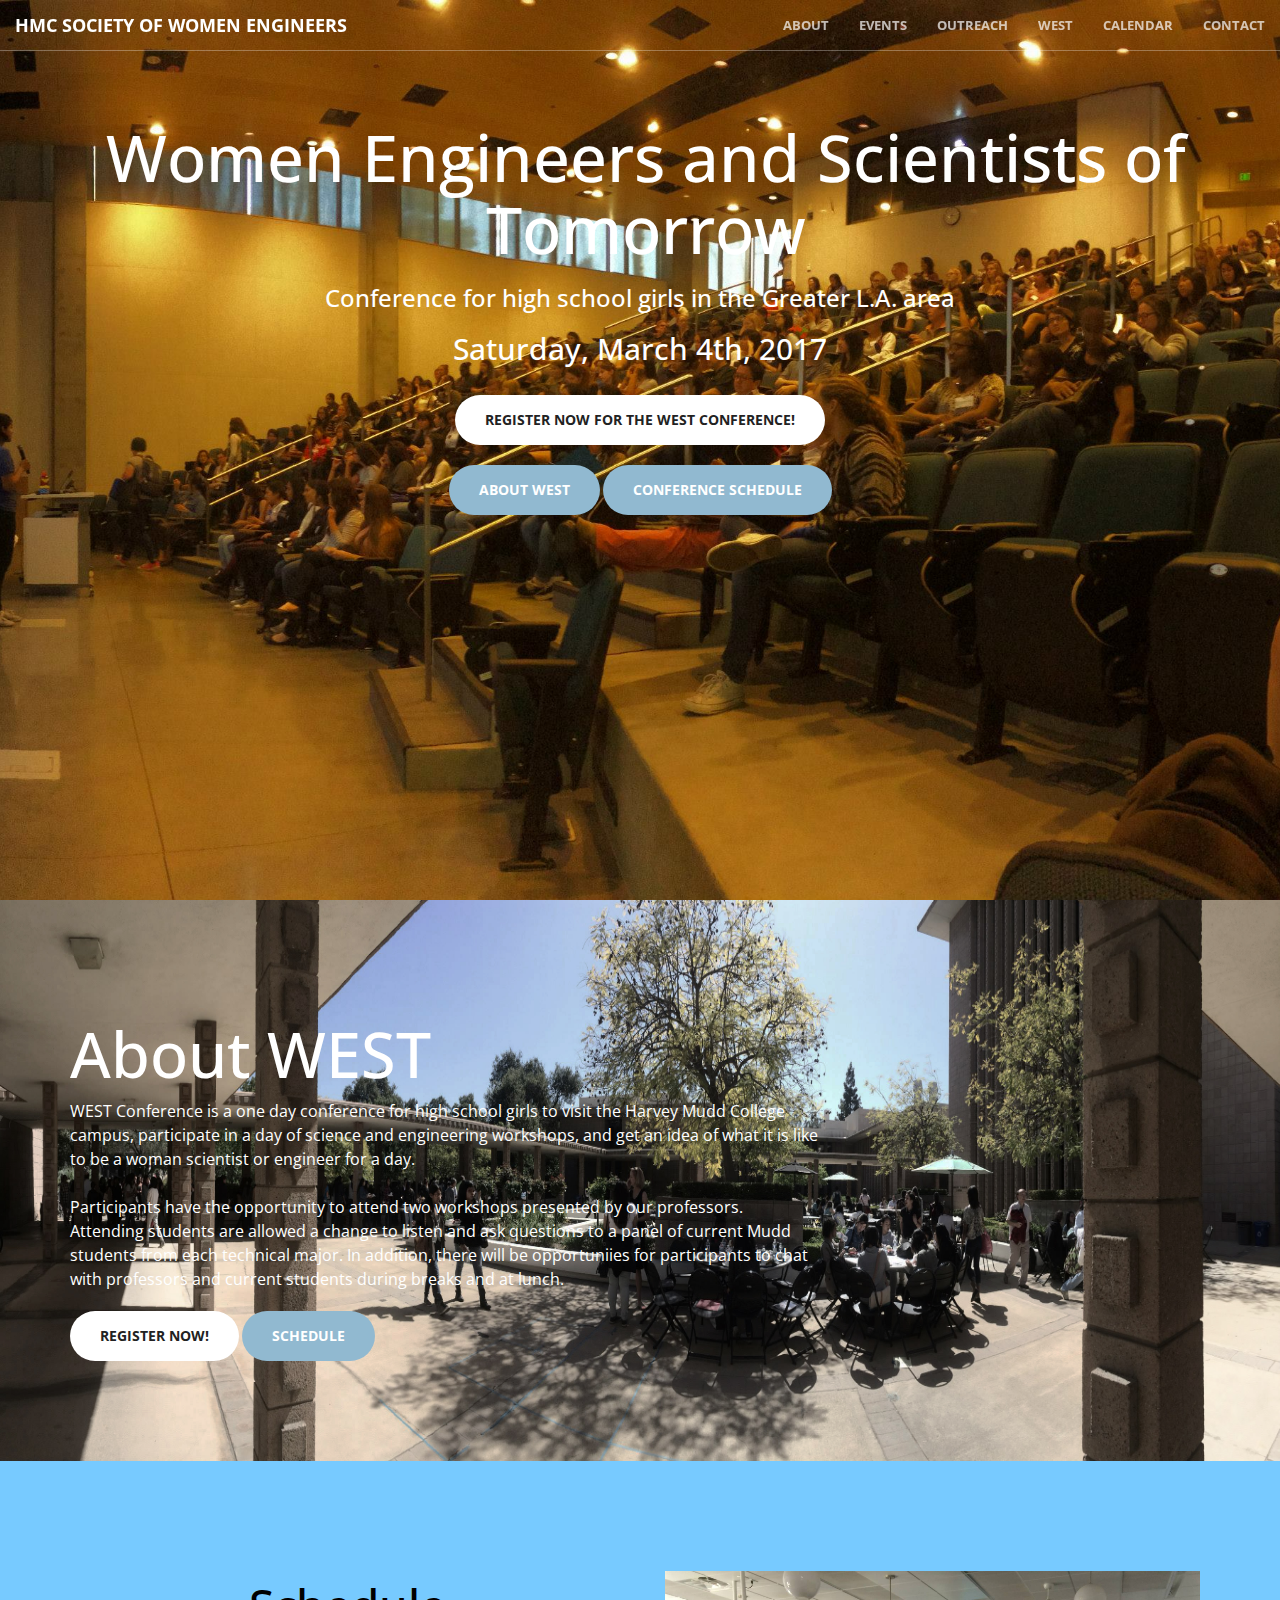
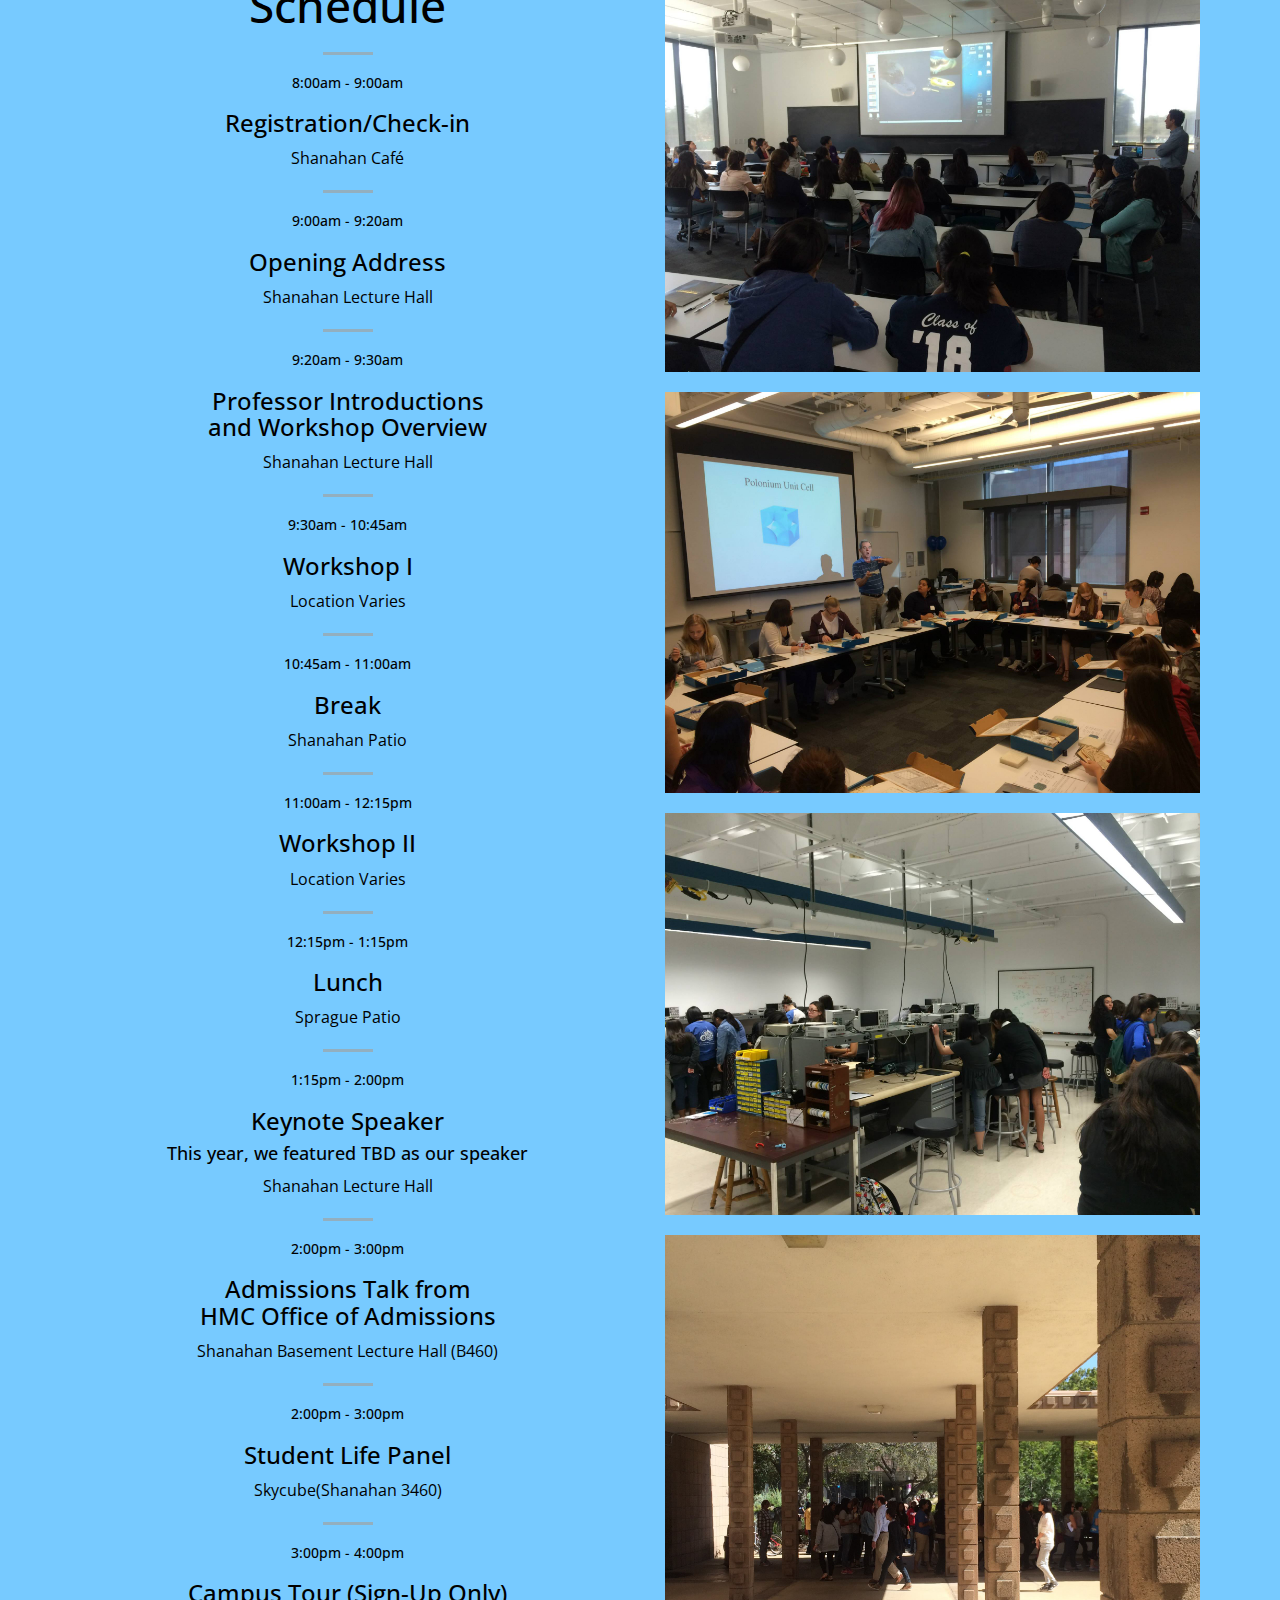
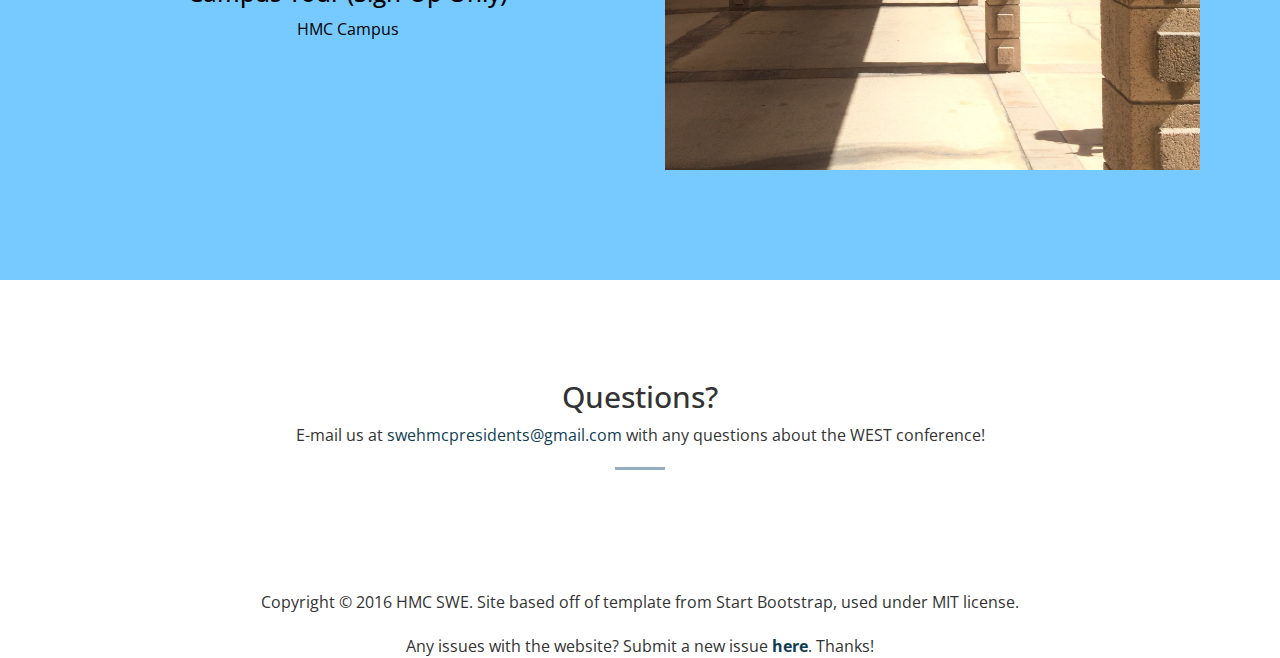
<file: WEST-conference.html>
<!DOCTYPE html>
<html lang="en">

<head>

    <meta charset="utf-8">
    <meta http-equiv="X-UA-Compatible" content="IE=edge">
    <meta name="viewport" content="width=device-width, initial-scale=1">
    <meta name="description" content="">
    <meta name="author" content="">

    <title>WEST Conference | HMC SWE</title>

    <!-- Bootstrap Core CSS -->
    <link rel="stylesheet" href="css/bootstrap.min.css" type="text/css">

    <!-- Browser Icon-->
    <link rel="icon" type="image/vnd.microsoft.icon" href="img/favicon.ico">

    <!-- Custom Fonts -->
    <link href='http://fonts.googleapis.com/css?family=Open+Sans:300italic,400italic,600italic,700italic,800italic,400,300,600,700,800' rel='stylesheet' type='text/css'>
    <link href='http://fonts.googleapis.com/css?family=Merriweather:400,300,300italic,400italic,700,700italic,900,900italic' rel='stylesheet' type='text/css'>
    <link rel="stylesheet" href="font-awesome/css/font-awesome.min.css" type="text/css">

    <!-- Plugin CSS -->
    <link rel="stylesheet" href="css/animate.min.css" type="text/css">

    <!-- Custom CSS -->
    <link rel="stylesheet" href="css/west.css" type="text/css">

    <!-- HTML5 Shim and Respond.js IE8 support of HTML5 elements and media queries -->
    <!-- WARNING: Respond.js doesn't work if you view the page via file:// -->
    <!--[if lt IE 9]>
        <script src="https://oss.maxcdn.com/libs/html5shiv/3.7.0/html5shiv.js"></script>
        <script src="https://oss.maxcdn.com/libs/respond.js/1.4.2/respond.min.js"></script>
    <![endif]-->

</head>

<body>

    <nav id="mainNav" class="navbar navbar-default navbar-fixed-top">
        <div class="container-fluid">
            <!-- Brand and toggle get grouped for better mobile display -->
            <div class="navbar-header">
                <button type="button" class="navbar-toggle collapsed" data-toggle="collapse" data-target="#bs-example-navbar-collapse-1">
                    <span class="sr-only">Toggle navigation</span>
                    <span class="icon-bar"></span>
                    <span class="icon-bar"></span>
                    <span class="icon-bar"></span>
                </button>
                <a class="navbar-brand page-scroll" href="index.html">HMC Society of Women Engineers</a>
            </div>

            <!-- Collect the nav links, forms, and other content for toggling -->
            <div class="collapse navbar-collapse" id="bs-example-navbar-collapse-1">
                <ul class="nav navbar-nav navbar-right">
                    <li>
                        <a class="page-scroll" href="index.html#about">About</a>
                    </li>
                    <li>
                        <a class="page-scroll" href="index.html#events">Events</a>
                    </li>
                    <li>
                        <a class="page-scroll" href="index.html#outreach">Outreach</a>
                    </li>
                    <li>
                        <a class="page-scroll active" href="WEST-conference.html#">WEST</a>
                    </li>
                    <li>
                        <a class="page-scroll" href="index.html#calendar">Calendar</a>
                    </li>
                    <li>
                        <a class="page-scroll" href="index.html#contact">Contact</a>
                    </li>
                </ul>
            </div>
            <!-- /.navbar-collapse -->
        </div>
        <!-- /.container-fluid -->
    </nav>

    <header>
        <div>
            <h1 style="width: 85%; margin-left: 8%">Women Engineers and Scientists of Tomorrow</h1>
            <h3>Conference for high school girls in the Greater L.A. area</h3>
            <h2>Saturday, March 4th, 2017</h2> <br>
        </div>
        <div>
            <a href="https://goo.gl/forms/arZCtKUDqi4TJgfp1" class="btn btn-default btn-xl page-scroll"> Register now for the WEST Conference! </a> <br> <br>
            <a href="#about" class="btn btn-primary btn-xl page-scroll">About WEST</a>
            <a href="#schedule" class="btn btn-primary btn-xl page-scroll">Conference Schedule</a>
            <br>
        </div>
    </header>
    <section class="bg-primary about-west" id="about">
        <div class="container">
            <div class="row">
                <div class="col-lg-8 col-sm-6 text-left">
                    <h1>About WEST</h1>
                    <p>WEST Conference is a one day conference for high school girls to visit the Harvey Mudd College campus, participate in a day of science and engineering workshops, and get an idea of what it is like to be a woman scientist or engineer for a day. <br> <br>
                        Participants have the opportunity to attend two workshops presented by our professors. Attending students are allowed a change to listen and ask questions to a panel of current Mudd students from each technical major. In addition, there will be opportuniies for participants to chat with professors and current students during breaks and at lunch.
                    </p>
                    <a href="https://goo.gl/forms/arZCtKUDqi4TJgfp1" class="btn btn-default btn-xl page-scroll"> Register now!</a>
                    <a href="#schedule" class="btn btn-primary btn-xl page-scroll">Schedule</a>
                </div>
            </div>
        </div>
        
    </section>
    <section class="bg-lite" id="schedule">
        <div class="container">
            <div class="row">
                <div class="col-lg-6 col-sm-6 text-center">
                    <h1>Schedule</h1>
                    <hr>
                    <div>
                        <h5>8:00am - 9:00am</h5>
                        <h3>Registration/Check-in</h3>
                        <p>Shanahan Café</p>
                        <hr>
                    </div>
                    <div>
                        <h5>9:00am - 9:20am</h5>
                        <h3>Opening Address</h3>
                        <p>Shanahan Lecture Hall</p>
                        <hr>
                    </div>
                    <div>
                        <h5>9:20am - 9:30am</h5>
                        <h3>Professor Introductions<br>and Workshop Overview</h3>
                        <p>Shanahan Lecture Hall</p>
                        <hr>
                    </div>
                    <div>
                        <h5>9:30am - 10:45am</h5>
                        <h3>Workshop I</h3>
                        <p>Location Varies</p>
                        <hr>
                    </div>
                    <div>
                        <h5>10:45am - 11:00am</h5>
                        <h3>Break</h3>
                        <p>Shanahan Patio</p>
                        <hr>
                    </div>
                    <div>
                        <h5>11:00am - 12:15pm</h5>
                        <h3>Workshop II</h3>
                        <p>Location Varies</p>
                        <hr>
                    </div>
                    <div>
                        <h5>12:15pm - 1:15pm</h5>
                        <h3>Lunch</h3>
                        <p>Sprague Patio</p>
                        <hr>
                    </div>
                    <div>
                        <h5>1:15pm - 2:00pm</h5>
                        <h3>Keynote Speaker</h3>
                        <h4>This year, we featured TBD as our speaker</h4>
                        <p>Shanahan Lecture Hall</p>
                        <hr>
                    </div>
                    <div>
                        <h5>2:00pm - 3:00pm</h5>
                        <h3>Admissions Talk from<br>HMC Office of Admissions</h3>
                        <p>Shanahan Basement Lecture Hall (B460)</p>
                        <hr>
                    </div>
                    <div>
                        <h5>2:00pm - 3:00pm</h5>
                        <h3>Student Life Panel</h3>
                        <p>Skycube(Shanahan 3460)</p>
                        <hr>
                    </div>
                    <div>
                        <h5>3:00pm - 4:00pm</h5>
                        <h3>Campus Tour (Sign-Up Only)</h3>
                        <p>HMC Campus</p>
                    </div>
                </div>
                <div class="col-lg-6 col-sm-6 text-left">
                    <img src="img/west1.jpg" class="side-col-img" alt="" style="padding:10px">
                    <img src="img/west2.jpg" class="side-col-img" alt="" style="padding:10px">
                    <img src="img/west3.jpg" class="side-col-img" alt="" style="padding:10px">
                    <img src="img/west4.jpg" class="side-col-img" alt="" style="padding:10px">
                </div>
            </div>
        </div>
    </section>
    <section id="contact">
        <div class="container">
            <div class="row">
                <div class="col-lg-8 col-lg-offset-2 text-center">
                    <h2 class="section-heading">Questions?</h2>
                    <p>E-mail us at <a href="mailto:hmcswepresidents@gmail.com">swehmcpresidents@gmail.com</a> with any questions about the WEST conference!</p>
                    <hr class="primary">
                </div>
            </div>
        </div>
    </section>

        <!-- jQuery -->
    <script src="js/jquery.js"></script>

    <!-- Bootstrap Core JavaScript -->
    <script src="js/bootstrap.min.js"></script>

    <!-- Plugin JavaScript -->
    <script src="js/jquery.easing.min.js"></script>
    <script src="js/jquery.fittext.js"></script>
    <script src="js/wow.min.js"></script>

    <!-- Custom Theme JavaScript -->
    <script src="js/creative.js"></script>
</body>

<footer class="mini-footer">
        <div align="center">
            <p>Copyright © 2016 HMC SWE. Site based off of template from Start Bootstrap, used under MIT license.</p>
            <p>Any issues with the website? Submit a new issue <a href="https://github.com/hmcswe/hmcswe.github.io/issues"><strong>here</strong></a>. Thanks!</p>
        </div>
</footer>

</html>
</file>
<file: css/west.css>
/*!
 * Start Bootstrap - Creative Bootstrap Theme (http://startbootstrap.com)
 * Code licensed under the Apache License v2.0.
 * For details, see http://www.apache.org/licenses/LICENSE-2.0.
 */

html,
body {
    width: 100%;
    height: 100%;
}

body {
    font-family: Merriweather,'Helvetica Neue',Arial,sans-serif;
}

hr {
    max-width: 50px;
    border-color: #93afbf;
    border-width: 3px;
}

hr.light {
    border-color: #fff;
}

a {
    color: #0f3e54;
    -webkit-transition: all .35s;
    -moz-transition: all .35s;
    transition: all .35s;
}

a:hover,
a:focus {
    color: #b2cede;
}

h1,
h2,
h3,
h4,
h5,
h6 {
    font-family: 'Open Sans','Helvetica Neue',Arial,sans-serif;
}

p {
    margin-bottom: 20px;
    font-size: 16px;
    line-height: 1.5;
    font-family: 'Open Sans','Helvetica Neue',Arial,sans-serif;
}

ul {
    font-family: 'Open Sans','Helvetica Neue',Arial,sans-serif;
}

#calendar {
  margin-left: auto;
  margin-right: auto;
}

.bg-primary {
    background-color: #0e3d73;
}

.bg-dark {
    color: #fff;
    background-color: #222;
}

.bg-lite{
    background-color: #77caff;
    color: #000;
}

.text-faded {
    color: rgba(255,255,255,.7);
}

section {
    padding: 100px 0;
}

aside {
    padding: 50px 0;
}

.no-padding {
    padding: 0;
}

.navbar-default {
    border-color: rgba(34,34,34,.05);
    font-family: 'Open Sans','Helvetica Neue',Arial,sans-serif;
    background-color: #fff;
    -webkit-transition: all .35s;
    -moz-transition: all .35s;
    transition: all .35s;
}

.navbar-default .navbar-header .navbar-brand {
    text-transform: uppercase;
    font-family: 'Open Sans','Helvetica Neue',Arial,sans-serif;
    font-weight: 700;
    color: #0f3e54;
}

.navbar-default .navbar-header .navbar-brand:hover,
.navbar-default .navbar-header .navbar-brand:focus {
    color: #eb3812;
}

.navbar-default .nav > li>a,
.navbar-default .nav>li>a:focus {
    text-transform: uppercase;
    font-size: 13px;
    font-weight: 700;
    color: #222;
}

.navbar-default .nav > li>a:hover,
.navbar-default .nav>li>a:focus:hover {
    color: #508aa6;
}

.navbar-default .nav > li.active>a,
.navbar-default .nav>li.active>a:focus {
    color: #508aa6!important;
    background-color: transparent;
}

.navbar-default .nav > li.active>a:hover,
.navbar-default .nav>li.active>a:focus:hover {
    background-color: transparent;
}

@media(min-width:768px) {
    .navbar-default {
        border-color: rgba(255,255,255,.3);
        background-color: transparent;
    }

    .navbar-default .navbar-header .navbar-brand {
        color: rgba(255,255,255,.7);
    }

    .navbar-default .navbar-header .navbar-brand:hover,
    .navbar-default .navbar-header .navbar-brand:focus {
        color: #fff;
    }

    .navbar-default .nav > li>a,
    .navbar-default .nav>li>a:focus {
        color: rgba(255,255,255,.7);
    }

    .navbar-default .nav > li>a:hover,
    .navbar-default .nav>li>a:focus:hover {
        color: #fff;
    }

    .navbar-default.affix {
        border-color: rgba(34,34,34,.05);
        background-color: #fff;
    }

    .navbar-default.affix .navbar-header .navbar-brand {
        font-size: 14px;
        color: #508aa6; /* title color */
    }

    .navbar-default.affix .navbar-header .navbar-brand:hover,
    .navbar-default.affix .navbar-header .navbar-brand:focus {
        color: #91b9d0; /* title hover*/
    }

    .navbar-default.affix .nav > li>a,
    .navbar-default.affix .nav>li>a:focus {
        color: #222;
    }

    .navbar-default.affix .nav > li>a:hover,
    .navbar-default.affix .nav>li>a:focus:hover {
        color: #508aa6;
    }
}

header {
    width: 100%;
    position: relative;
    text-align: center;
    color: #fff;
    background-color: #1455b6;
    background-position: center;
    padding-top: 8%;
    background-image: url(../img/westlecture.jpg);
    background-position: center;
    -webkit-background-size: cover;
    -moz-background-size: cover;
    background-size: cover;
    -o-background-size: cover;
}

header .header-content {
    position: relative;
    width: 100%;
    padding: 100px 15px;
    text-align: center;
}

header .header-content .header-content-inner h1 {
    margin-top: 0;
    margin-bottom: 0;
    text-transform: uppercase;
    font-weight: 700;
}

header .header-content .header-content-inner hr {
    margin: 30px auto;
}

header .header-content .header-content-inner p {
    margin-bottom: 50px;
    font-size: 16px;
    font-weight: 300;
    color: rgba(255,255,255,.7);
}

@media(min-width:768px) {
    header {
        min-height: 100%;
    }

    header .header-content {
        position: absolute;
        top: 50%;
        padding: 0 50px;
        -webkit-transform: translateY(-50%);
        -ms-transform: translateY(-50%);
        transform: translateY(-50%);
    }

    header .header-content .header-content-inner {
        margin-right: auto;
        margin-left: auto;
        max-width: 1000px;
    }

    header .header-content .header-content-inner p {
        margin-right: auto;
        margin-left: auto;
        max-width: 80%;
        font-size: 18px;
    }
}

.section-heading {
    margin-top: 0;
}

.service-box {
    margin: 50px auto 0;
    max-width: 400px;
}

@media(min-width:992px) {
    .service-box {
        margin: 20px auto 0;
    }
}

.service-box p {
    margin-bottom: 0;
}

.call-to-action h2 {
    margin: 0 auto 20px;
}

.text-primary {
    color: #f05f40;
}

.no-gutter > [class*=col-] {
    padding-right: 0;
    padding-left: 0;
}

.btn-default {
    border-color: #fff;
    color: #222;
    background-color: #fff;
    -webkit-transition: all .35s;
    -moz-transition: all .35s;
    transition: all .35s;
}

.btn-default:hover,
.btn-default:focus,
.btn-default.focus,
.btn-default:active,
.btn-default.active,
.open > .dropdown-toggle.btn-default {
    border-color: #ededed;
    color: #222;
    background-color: #f2f2f2;
}

.btn-default:active,
.btn-default.active,
.open > .dropdown-toggle.btn-default {
    background-image: none;
}

.btn-default.disabled,
.btn-default[disabled],
fieldset[disabled] .btn-default,
.btn-default.disabled:hover,
.btn-default[disabled]:hover,
fieldset[disabled] .btn-default:hover,
.btn-default.disabled:focus,
.btn-default[disabled]:focus,
fieldset[disabled] .btn-default:focus,
.btn-default.disabled.focus,
.btn-default[disabled].focus,
fieldset[disabled] .btn-default.focus,
.btn-default.disabled:active,
.btn-default[disabled]:active,
fieldset[disabled] .btn-default:active,
.btn-default.disabled.active,
.btn-default[disabled].active,
fieldset[disabled] .btn-default.active {
    border-color: #fff;
    background-color: #fff;
}

.btn-default .badge {
    color: #fff;
    background-color: #222;
}

.btn-primary {
    border-color: #91b9d0;
    color: #fff;
    background-color: #91b9d0;
    -webkit-transition: all .35s;
    -moz-transition: all .35s;
    transition: all .35s;
}

.btn-primary:hover,
.btn-primary:focus,
.btn-primary.focus,
.btn-primary:active,
.btn-primary.active,
.open > .dropdown-toggle.btn-primary {
    border-color: #639bbc;
    color: #fff;
    background-color: #639bbc;
}

.btn-primary:active,
.btn-primary.active,
.open > .dropdown-toggle.btn-primary {
    background-image: none;
}

.btn-primary.disabled,
.btn-primary[disabled],
fieldset[disabled] .btn-primary,
.btn-primary.disabled:hover,
.btn-primary[disabled]:hover,
fieldset[disabled] .btn-primary:hover,
.btn-primary.disabled:focus,
.btn-primary[disabled]:focus,
fieldset[disabled] .btn-primary:focus,
.btn-primary.disabled.focus,
.btn-primary[disabled].focus,
fieldset[disabled] .btn-primary.focus,
.btn-primary.disabled:active,
.btn-primary[disabled]:active,
fieldset[disabled] .btn-primary:active,
.btn-primary.disabled.active,
.btn-primary[disabled].active,
fieldset[disabled] .btn-primary.active {
    border-color: #91b9d0;
    background-color: #91b9d0;
}

.btn-primary .badge {
    color: #91b9d0;
    background-color: #fff;
}

.btn {
    border: 0;
    border-radius: 300px;
    text-transform: uppercase;
    font-family: 'Open Sans','Helvetica Neue',Arial,sans-serif;
    font-weight: 700;
}

.btn-xl {
    padding: 15px 30px;
}

::-moz-selection {
    text-shadow: none;
    color: #fff;
    background: #222;
}

::selection {
    text-shadow: none;
    color: #fff;
    background: #222;
}

img::selection {
    color: #fff;
    background: 0 0;
}

img::-moz-selection {
    color: #fff;
    background: 0 0;
}

body {
    webkit-tap-highlight-color: #222;
}

.title-img {
    width: 33%;
    background-color: #1455b6;
    margin: auto;
    padding: auto;
    text-align: center;
}

.side-col-img{
    width: 100%;
    margin: auto;
    padding: auto;
    text-align: left;
}

.back-to-top {
    background: none;
    margin: 0;
    position: fixed;
    bottom: 0;
    right: 0;
    width: 70px;
    height: 70px;
    z-index: 100;
    display: none;
    text-decoration: none;
    color: #ffffff;
    background-color: #ff9000;
}

.back-to-top i {
  font-size: 60px;
}

.about-west{
    background: url(../img/westpano.jpg);
    background-size: 100% 100%;
}
</file>
